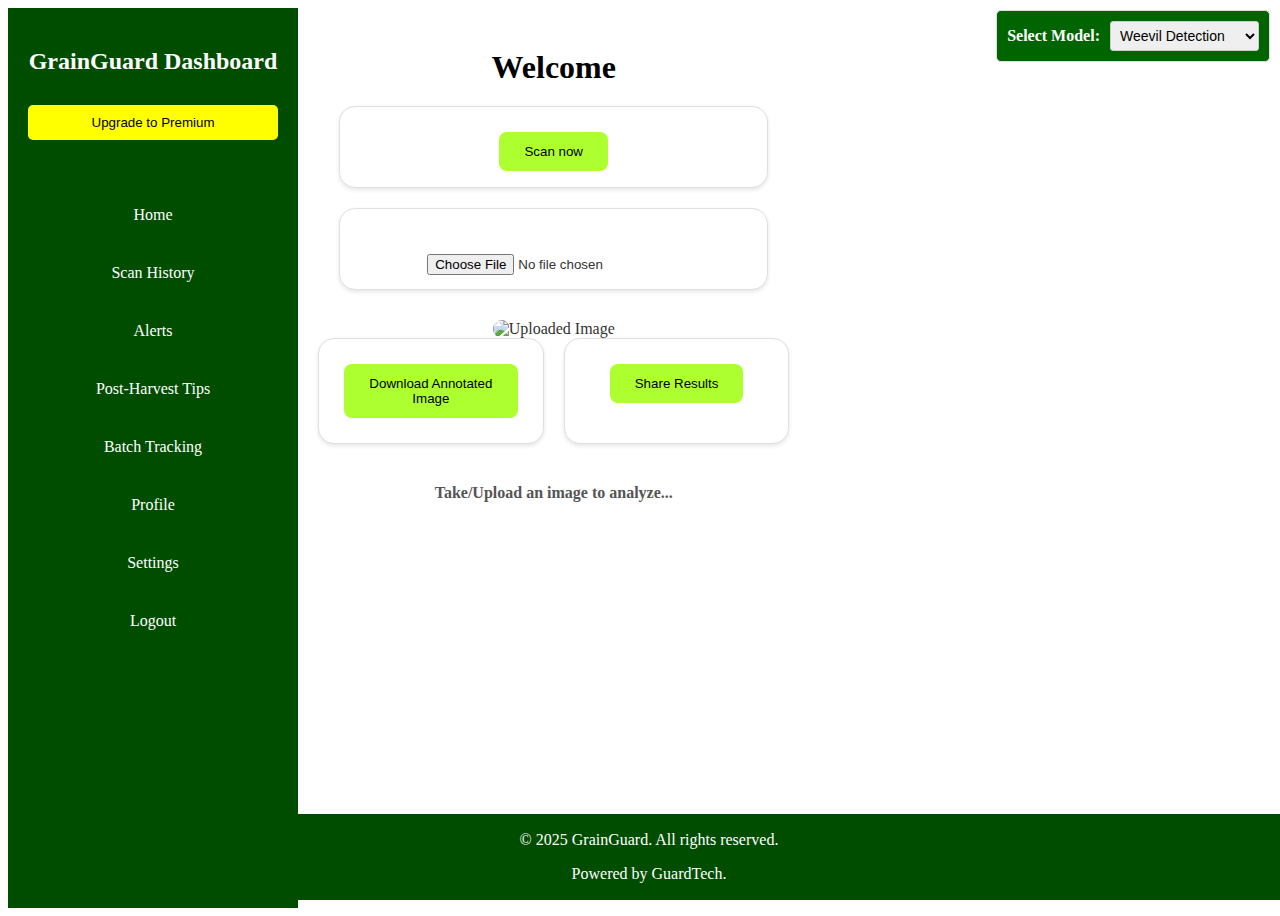
<file: dashboard.html>
<!DOCTYPE html>
<html lang="en">
<head>
    <meta charset="UTF-8">
    <meta name="viewport" content="width=device-width, initial-scale=1.0">
    <script src="https://cdn.i18nexus.com/i18next/20.3.0/i18next.min.js"></script>
    <link rel="stylesheet" href="dashboard.css">
    <title>Dashboard - GrainGuard</title>
    <style>
        /* CSS content remains unchanged */
        #canvas-overlay {
            position: absolute;
            top: 0;
            left: 0;
            pointer-events: none;
        }
        .uploaded-image-container {
            position: relative;
            display: inline-block;
        }
        .scan-history-container {
            margin-top: 20px;
            display: none;
        }
        table {
            width: 100%;
            border-collapse: collapse;
        }
        th, td {
            border: 1px solid #ddd;
            padding: 8px;
            text-align: left;
        }
        th {
            background-color: #f4f4f4;
        }

.modal {
    display: none;
    position: fixed;
    z-index: 1;
    left: 0;
    top: 0;
    width: 100%;
    height: 100%;
    overflow: auto;
    background-color: rgba(0, 0, 0, 0.4);
    animation: fadeIn 0.3s ease-in-out;
}

@keyframes fadeIn {
    from { opacity: 0; }
    to { opacity: 1; }
}

.modal.fade-out {
    animation: fadeOut 0.3s ease-in-out forwards; /* Fade-out animation */
}

@keyframes fadeOut {
    from { opacity: 1; }
    to { opacity: 0; }
}

.modal-content {
    background-color: #fefefe;
    border-radius: 20px;
    margin: 15% auto;
    padding: 20px;
    border: 1px solid limegreen;
    width: 80%;
    position: relative;
}


.close {
    position: absolute;
    top: 10px;
    right: 15px;
    font-size: 28px;
    font-weight: bold;
    cursor: pointer;
    background: none;
    border: none;
    padding: 0;
    color: #aaa;
    transition: color 0.2s ease;
}

.close:hover,
.close:focus {
    color: black;
    text-decoration: none;
    cursor: pointer;
}

#modal-content-area {
    line-height: 1.6;
}

/* Example of how the alert list could be styled */
.alert-list {
  list-style: none;
  padding: 0;
}

.alert-list li {
  padding: 15px;
  border-bottom: 1px solid #eee;
  display: flex;
  justify-content: space-between;
  align-items: center;
}

.alert-message {
  font-weight: 500;
}

.alert-date {
  color: #888;
  font-size: 0.9em;
}

.high-alert {
  background-color: #ffe0e0; /* Light red for high alerts */
}

.normal-alert {
  background-color: #f9f9f9;
}

.profile-details {
  padding: 15px;
}

.profile-details p {
  margin-bottom: 10px;
}

.profile-details strong {
  font-weight: 600;
  margin-right: 5px;
}

#weevil-result, #moisture-result {
    margin-top: 20px;
    padding: 10px;
    border: 1px solid #ddd;
}

.model-selection {
    position: absolute; /* Allows for precise positioning */
    top: 10px; /* Adjust as needed */
    right: 10px; /* Adjust as needed */
    display: flex; /* Aligns label and select horizontally */
    align-items: center; /* Vertically aligns label and select */
    background-color: darkgreen; /* Optional: Add background color */
    padding: 10px; /* Optional: Add padding */
    border-radius: 5px; /* Optional: Add rounded corners */
    border: 1px solid #ddd; /* Optional: Add a border */
}

.model-selection label {
    margin-right: 10px; /* Spacing between label and select */
    font-weight: bold; /* Make the label bold */
}

.model-selection select {
    padding: 5px; /* Padding inside the select box */
    border: 1px solid #ccc; /* Border for the select box */
    border-radius: 3px; /* Rounded corners for the select box */
    font-size: 14px; /* Adjust font size */
}

.modal-content {
    background-color: #fefefe;
    border-radius: 10px;
    margin: 10% auto;
    padding: 20px;
    border: 1px solid #888;
    width: 80%;
    max-width: 800px;
    box-shadow: 0 4px 8px rgba(0, 0, 0, 0.2);
}

.modal-content h2 {
    margin-bottom: 20px;
    color: darkgreen;
    text-align: center;
}

.modal-content ul {
    list-style-type: disc;
    margin-left: 20px;
    margin-bottom: 20px;
    max-width: 600px; /* Limit width of list */
    margin: 20px auto; /* Center the list */
    text-align: left; /* Ensure list items align left */
}

.modal-content li {
    margin-bottom: 10px;
    color: black;
    line-height: 1.6; /* Improve line spacing for readability */
}

#tips-model-select {
    display: block;
    margin: 20px auto;
    padding: 10px;
    border: 1px solid #ccc;
    border-radius: 5px;
    width: 250px;
    font-size: 16px;
    background-color: white;
}

#tips-list {
  padding: 20px;
  border: 1px solid #ddd;
  border-radius: 8px;
  background-color: #f5f5f5
  margin: 20px auto;
  max-width: 700px;
}

#tips-list li {
  padding: 10px;
  border-bottom: 1px solid #eee;
}

#tips-list li:last-child {
  border-bottom: none;
}

.modal-content h2 {
    font-weight: bold; /* Make heading bold */
    margin-bottom: 20px;
    color: darkgreen;
    text-align: center;
}

@keyframes spin {
            0% { transform: rotate(0deg); }
            100% { transform: rotate(360deg); }
        }

        #moisture-result {
    margin-top: 20px;
    padding: 15px; /* Increase padding for better spacing */
    border: 1px solid #ddd;
    font-size: 20px; /* Increase font size */
    font-weight: bold; /* Make the text bold */
    /* Optional: Add more styles for readability */
    line-height: 1.5; /* Adjust line spacing */
    text-align: center; /* Center the text */
    background-color: #f9f9f9; /* Add a subtle background color */
    border-radius: 5px; /* Add rounded corners */
}
    </style>
</head>
<body>
    <div class="dashboard-container">
        <aside class="sidebar">
            <h2>GrainGuard Dashboard</h2>
        <div class="model-selection">
        <label for="model-select">Select Model:</label>
        <select id="model-select">
            <option value="weevil">Weevil Detection</option>
            <option value="moisture">Moisture Detection</option>
        </select>
    </div>

            <button class="premium-btn" onclick="window.location.href='payment.html'">Upgrade to Premium</button>
            <ul>
                <li id="homeBtn"><a href="#">Home</a></li>
                <li id="scanHistoryBtn"><a href="#">Scan History</a></li>
                   <li class="modal-trigger" data-modal="alerts"><a href="#">Alerts</a></li>
            <li class="modal-trigger" data-modal="tips"><a href="#">Post-Harvest Tips</a></li>
            <li class="modal-trigger" data-modal="batch"><a href="#">Batch Tracking</a></li>
            <li class="modal-trigger" data-modal="profile"><a href="#">Profile</a></li>
            <li class="modal-trigger" data-modal="settings"><a href="#">Settings</a></li>
            <li class="modal-trigger" data-modal="logout"><a href="#">Logout</a></li>
            </ul>
        </aside>

        <div class="main-content">
            <h1 id="welcome-message">Welcome</h1>
 <!-- Scan History Table -->
            <div class="scan-history-container" id="scanHistoryContainer" style="display: none;">
                <h2>Scan History</h2>
                <table>
                    <thead>
                        <tr>
                            <th>Date</th>
                            <th>Result</th>
                            <th>Moisture Level</th>
                            <th>Weevil Infestation</th>
                        </tr>
                    </thead>
                    <tbody id="scan-history">
                        <tr><td colspan="4">Loading scan history...</td></tr>
                    </tbody>
                </table>
            </div>

         <div id="myModal" class="modal">
        <div class="modal-content">
            <span class="close">&times;</span>
            <div id="modal-content-area">
                </div>
        </div>
    </div>
        
           <!-- Camera functionality card -->
    <div class="card" id="camera-card">
                <button id="enable-camera">Scan now</button>
                <video id="camera-stream" width="100%" height="auto" style="display: none;" autoplay></video>
                <button id="capture-image" style="display: none;">Capture Image</button>
            </div>

            <!-- Upload image card -->
            <div class="card" id="upload-card">
                <input type="file" id="upload-image" accept="image/*" style="margin-top: 20px;">
            </div>

            <div id="loading-overlay" style="display: none; position: fixed; top: 0; left: 0; width: 100%; height: 100%; background: rgba(255, 255, 255, 0.8); z-index: 1000; text-align: center; padding-top: 20%;">
        <img src="/logo.jpg" alt="Loading..." style="width: 100px; animation: spin 2s linear infinite;">
        <p>Loading...</p>
    </div>
            
            <div class="uploaded-image-container" id="uploaded-image-container">
                <img id="uploaded-image" alt="Uploaded Image">
                <canvas id="canvas-overlay"></canvas>
            </div>

            <div id="weevil-result" style="display: none;"></div>
    <div id="moisture-result" style="display: none;"></div>


            <div class="action-buttons">
                <div class="card">
                    <button id="download-btn">Download Annotated Image</button>
                </div>
                <div class="card">
                    <button id="share-btn">Share Results</button>
                </div>
            </div>

            <div id="result" class="result">Take/Upload an image to analyze...</div>
        </div>
    </div>
    <footer>
        <p>&copy; 2025 GrainGuard. All rights reserved.</p>
         <p> Powered by GuardTech.</p>
    </footer>
    <script>

        document.getElementById('homeBtn').addEventListener('click', function (event) {
    event.preventDefault(); // Prevent default link behavior
    location.reload(); // Reload the page
});

const modal = document.getElementById("myModal");
const modalContentArea = document.getElementById("modal-content-area");
const triggers = document.querySelectorAll(".modal-trigger");
const closeBtn = document.querySelector(".close");

triggers.forEach(trigger => {
    trigger.addEventListener("click", () => {
        const modalType = trigger.getAttribute("data-modal");
        loadModalContent(modalType);
        modal.style.display = "block";
    });
});

closeBtn.addEventListener("click", () => {
    modal.style.display = "none";
});

window.addEventListener("click", (event) => {
    if (event.target === modal) {
        modal.style.display = "none";
    }
});

async function loadModalContent(modalType) {
    let content = "";
    const postHarvestTips = {
        "Weevil Detection": [
            "Store grains in airtight containers.",
            "Maintain a cool and dry environment.",
            "Regularly inspect stored grains for signs of infestation.",
            "Consider using insect traps or repellents."
        ],
        "Moisture Detection": [
            "Properly dry grains after harvest to reduce moisture content.",
            "Store grains in well-ventilated areas.",
            "Monitor moisture levels regularly.",
            "Consider using moisture absorbers."
        ],
        "General": [
            "Clean storage areas thoroughly before storing new grains.",
            "Keep records of storage conditions and inspections.",
            "Rotate grain stocks to prevent prolonged storage."
        ]
    };

    try {
        switch (modalType) {
            case "alerts":
                content = await loadAlertsContent();
                break;
            case "profile":
                content = await loadProfileContent();
                break;
            case "tips":
                content = await loadTipsContent(postHarvestTips);
                break;
            case "batch":
                content = "<h2>Batch Tracking</h2><p>Track your batch history...</p>";
                break;
            case "settings":
                content = "<h2>Settings</h2><p>Configure your account settings...</p>";
                break;
            case "logout":
                content = `<h2>Logout</h2>
                           <p>Are you sure you want to logout?</p>
                               <button id="logoutButton" type="button">Logout</button>
                           </form>`;
                break;
                default:
                content = "<p>Content not found.</p>";
        }
    } catch (error) {
        console.error("Error loading modal content:", error);
        content = `<p>Error: ${error.message}</p>`;
    }
   
    modalContentArea.innerHTML = content;
     if (modalType === "logout") {
    requestAnimationFrame(() => {
        const logoutButton = document.getElementById('logoutButton');
        if (logoutButton) {
            console.log("Logout button found, adding event listener"); // Debugging
            logoutButton.addEventListener('click', performLogout);
        } else {
            console.error('Logout button not found in modal content.');
        }
    });
}

    async function performLogout() {
    try {
        const response = await fetch('https://localhost:5000/api/logout', {
            method: 'POST',
            credentials: 'include' // Ensures cookies are sent
        });

        if (response.ok) { // Checks if status is 200 or 204
            console.log('Logged out successfully');
            localStorage.removeItem('userName'); // Clear user session data
            window.location.href = 'login.html'; // Redirect to login
        } else {
            console.error('Logout failed:', response.status);
            alert('Logout failed. Please try again.');
        }
    } catch (error) {
        console.error('Logout error:', error);
        alert('An error occurred during logout. Please try again later.');
    }
}


    if (modalType === "tips") {
        setupTipsEventListeners(postHarvestTips);
    }
}

async function loadAlertsContent() {
    try {
        const alertsResponse = await fetch('/api/user/alerts');
        if (!alertsResponse.ok) throw new Error('Failed to fetch alerts.');
        const alertsData = await alertsResponse.json();
        let content = "<h2>Alerts</h2><ul class='alert-list'>";
        alertsData.forEach(alert => {
            const alertType = alert.severity === 'high' ? 'high-alert' : 'normal-alert';
            content += `<li class="${alertType}">
                            <span class="alert-message">${alert.message}</span>
                            <span class="alert-date">${new Date(alert.timestamp).toLocaleString()}</span>
                        </li>`;
        });
        return content + "</ul>";
    } catch (error) {
        console.error("Error loading alerts:", error);
        return `<p>Error: ${error.message}</p>`;
    }
}

async function loadProfileContent() {
    try {
        const profileResponse = await fetch('/api/user/profile');
        if (!profileResponse.ok) throw new Error('Failed to fetch profile.');
        const profileData = await profileResponse.json();
        return `<h2>Profile</h2>
                <div class="profile-details">
                    <p><strong>Username:</strong> ${profileData.username}</p>
                    <p><strong>Email:</strong> ${profileData.email}</p>
                    <p><strong>Joined:</strong> ${new Date(profileData.joined_date).toLocaleDateString()}</p>
                </div>`;
    } catch (error) {
        console.error("Error loading profile:", error);
        return `<p>Error: ${error.message}</p>`;
    }
}

async function loadTipsContent(postHarvestTips) {
    let content = "<h2>Post-Harvest Handling Tips</h2>";
    content += `<select id="tips-model-select">
                    <option value="Weevil Detection">Weevil Detection</option>
                    <option value="Moisture Detection">Moisture Detection</option>
                    <option value="General">General</option>
                </select>`;
    content += "<ul id='tips-list'></ul>";
    return content;
}

function setupTipsEventListeners(postHarvestTips) {
    const select = document.getElementById("tips-model-select");
    const tipsList = document.getElementById('tips-list');

    function populateTipsList(selectedTips) {
        tipsList.innerHTML = "";
        selectedTips.forEach(tip => {
            tipsList.innerHTML += `<li>${tip}</li>`;
        });
    }

    select.addEventListener('change', function () {
        const selectedTips = postHarvestTips[this.value];
        populateTipsList(selectedTips);
    });

    populateTipsList(postHarvestTips[select.value]);

    async function performLogout() {
    try {
        const response = await fetch('/api/logout', {
            method: 'POST',
            headers: {
                'Content-Type': 'application/json',
                'X-CSRF-Token': csrfToken // Ensure csrfToken is correctly populated
            }
        });

        if (response.status === 204) {
            console.log('Logged out successfully');
            localStorage.removeItem('username'); // Clear local storage
            localStorage.removeItem('userId');
            modal.style.display = 'none'; // Close the modal
            window.location.href = 'login.html'; // Redirect to login
        } else {
            console.error('Logout failed');
            alert('Logout failed. Please try again.'); // Display error message
        }
    } catch (error) {
        console.error('Logout error:', error);
        alert('An error occurred during logout. Please try again later.'); // Display error message
    }
}
}
document.getElementById('scanHistoryBtn').addEventListener('click', function (event) {
    event.preventDefault();


    // Hide all cards
    document.querySelectorAll('.card').forEach(card => {
        card.style.display = 'none';
    });

fetch('https://localhost:5000/check-session', {
    method: 'GET',
    credentials: 'include' // Ensures cookies are sent
})
.then(response => response.json())
.then(data => {
    console.log("Session Data:", data);
    if (!data.user) {
        window.location.href = "login.html"; // Redirect to login if session is missing
    }
})
.catch(error => console.error('Session error:', error));



    // Show scan history container
    const scanHistoryContainer = document.getElementById('scanHistoryContainer');
    scanHistoryContainer.style.display = 'block';
});


document.addEventListener('DOMContentLoaded', async () => {
    try {
        const response = await fetch('https://localhost:5000/check-session', {
            method: 'GET',
            credentials: 'include' // Ensures cookies are sent
        });

        const data = await response.json();
        const welcomeMessage = document.getElementById('welcomeMessage');

        if (data.user) {
            welcomeMessage.textContent = `Welcome, ${data.user.username}!`;
        } else {
            welcomeMessage.textContent = "Welcome!";
            console.warn("No user found in session.");
        }
    } catch (error) {
        console.error("Error fetching session:", error);
    }
});


async function fetchScanHistory() {
    const userId = localStorage.getItem('userId');
    if (!userId) return;

    try {
        const response = await fetch(`/api/scan-history`, {
            method: 'GET',
            credentials: 'include', // Ensures cookies/session are sent
            headers: { 'Content-Type': 'application/json' }
        });

        const data = await response.json();
        const tableBody = document.getElementById('scan-history');
        tableBody.innerHTML = '';

        if (data.length === 0) {
            tableBody.innerHTML = '<tr><td colspan="4">No scan history available.</td></tr>';
            return;
        }

        data.forEach(scan => {
            const row = document.createElement('tr');
            row.innerHTML = `
                <td>${scan.scan_date}</td>
                <td>${scan.scan_result}</td>
                <td>${scan.moisture_level}</td>
                <td>${scan.detected_issues}</td>
            `;
            tableBody.appendChild(row);
        });

    } catch (error) {
        console.error("Error fetching scan history:", error);
        document.getElementById('scan-history').innerHTML = '<tr><td colspan="4">Error loading scan history.</td></tr>';
    }
}

const uploadImageInput = document.getElementById("upload-image");
const uploadedImage = document.getElementById("uploaded-image");
const canvasOverlay = document.getElementById("canvas-overlay");
const resultDiv = document.getElementById("result");
const spinner = document.getElementById("loading-spinner");
const cameraStream = document.getElementById("camera-stream");
const enableCameraButton = document.getElementById("enable-camera");
const captureImageButton = document.getElementById("capture-image");
const modelSelect = document.getElementById('model-select');
const weevilResultDiv = document.getElementById('weevil-result');
const moistureResultDiv = document.getElementById('moisture-result');

const ROBOFLOW_API_URL = "https://detect.roboflow.com/grainguard/2";
const API_KEY = "GFC3cHrlownthYDBynj6";

let storedImageData; // Global variable to store image data

async function classifyImage() {
    if (!storedImageData) {
        console.error("No image data stored.");
        return;
    }

    document.getElementById("loading-overlay").style.display = "block";

    const selectedModel = modelSelect.value;
    const ctx = canvasOverlay.getContext("2d");
    ctx.clearRect(0, 0, canvasOverlay.width, canvasOverlay.height);
    uploadedImage.src = storedImageData; // Set uploadedImage.src here

try {
    if (selectedModel === 'weevil') {
        weevilResultDiv.style.display = 'block';
        moistureResultDiv.style.display = 'none';
        const imageFile = dataURLtoFile(storedImageData, "image.png");
        await analyzeWeevil(imageFile);
    } else if (selectedModel === 'moisture') {
        weevilResultDiv.style.display = 'none';
        moistureResultDiv.style.display = 'block';
        await analyzeMoisture(storedImageData);
       }
    }catch(error){
        console.error("Error during image analysis:", error);
        resultDiv.innerText = "An error occurred during analysis."; // Display error message
    } finally {
        document.getElementById("loading-overlay").style.display = "none";
    }

    resultDiv.innerText = ""; 
}

async function analyzeWeevil(image) {
    let weevilResult = "";
    try {
        const formData = new FormData();
        formData.append("file", image);

        const response = await fetch(`${ROBOFLOW_API_URL}?api_key=${API_KEY}`, {
            method: "POST",
            body: formData,
        });

        if (!response.ok) throw new Error("Failed to connect to the API");

        const data = await response.json();

        if (data.predictions.length > 0) {
            drawAnnotations(data.predictions);
            weevilResult = `Detected ${data.predictions.length} objects. Check the image for details.`;
        } else {
            weevilResult = "No detections were made.";
        }
    } catch (error) {
        console.error("Error with Roboflow API:", error);
        weevilResult = "Error processing the image.";
    }
    weevilResultDiv.innerHTML = weevilResult;
document.getElementById("loading-overlay").style.display = "none";
}

async function analyzeMoisture(image) {
    let moistureResultDiv = document.getElementById("moisture-result");
      document.getElementById("loading-overlay").style.display = "block";
      moistureResultDiv.style.display = "none";
      
    try {
        // Get a predefined scenario instead of random values
          const simulatedData = getPredefinedScenario();
          const moistureLevel = simulatedData.moistureLevel;
          const moistureArea = { x: image.width / 4, y: image.height / 4, w: image.width / 2, h: image.height / 2 };
          

        drawMoistureArea(moistureArea, moistureLevel);

        // Animate moisture level display
          animateMoistureDisplay(moistureLevel);
      } catch (error) {
          console.error("Error with Moisture API:", error);
          moistureResultDiv.innerHTML = "Error processing the image.";
      }
      
      document.getElementById("loading-overlay").style.display = "none";
      moistureResultDiv.style.display = "block";
  }
  
  function getPredefinedScenario() {
      const scenarios = [
          { moistureLevel: 15, description: "Safe Condition" },
          { moistureLevel: 30, description: "Warning: Moderate Moisture" },
          { moistureLevel: 45, description: "Danger: High Moisture" }
      ];
      return scenarios[Math.floor(Math.random() * scenarios.length)];
  }
  
  function animateMoistureDisplay(finalMoisture) {
      let moistureResultDiv = document.getElementById("moisture-result");
      let currentMoisture = 0;
      let interval = setInterval(() => {
          if (currentMoisture >= finalMoisture) {
              clearInterval(interval);
          } else {
              currentMoisture += 1;
              moistureResultDiv.innerHTML = `Moisture Level: ${currentMoisture}%.`;
          }
      }, 50); // Smooth transition over ~2 seconds
  }
  
  function drawMoistureArea(area, level) {
      console.log(`Drawing moisture area at (${area.x}, ${area.y}) with level ${level}%`);
      // Implement visualization if needed
  }
function drawAnnotations(predictions) {
    const ctx = canvasOverlay.getContext("2d");
    ctx.clearRect(0, 0, canvasOverlay.width, canvasOverlay.height);

    predictions.forEach(prediction => {
        const { x, y, width, height, class: label, confidence } = prediction;

        const scaleX = uploadedImage.width / uploadedImage.naturalWidth;
        const scaleY = uploadedImage.height / uploadedImage.naturalHeight;

        const rectX = (x - width / 2) * scaleX;
        const rectY = (y - height / 2) * scaleY;
        const rectWidth = width * scaleX;
        const rectHeight = height * scaleY;

        ctx.strokeStyle = "red";
        ctx.lineWidth = 2;
        ctx.strokeRect(rectX, rectY, rectWidth, rectHeight);

        ctx.font = "14px Arial";
        ctx.fillStyle = "red";
        ctx.fillText(`${label} (${(confidence * 100).toFixed(1)}%)`, rectX, rectY - 5);
    });
}

        uploadImageInput.addEventListener("change", async (event) => {
            const file = event.target.files[0];
            if (file) {
                const reader = new FileReader();
                reader.onload = (e) => {
                    storedImageData = e.target.result; // Store data URL
                    uploadedImage.src = storedImageData; //Set image source.
            uploadedImage.onload = () => {
                canvasOverlay.width = uploadedImage.width;
                canvasOverlay.height = uploadedImage.height;
            };
            classifyImage(); // Call classifyImage without parameter
             };

                reader.readAsDataURL(file);
                document.getElementById('camera-card').style.display = 'none';
                document.getElementById('upload-card').style.display = 'none';
            }
        });

        enableCameraButton.addEventListener("click", async () => {
    if (navigator.mediaDevices && navigator.mediaDevices.getUserMedia) {
        try {
            const stream = await navigator.mediaDevices.getUserMedia({
                video: { facingMode: "environment" } // Use "environment" for back camera
            });
            cameraStream.srcObject = stream;
            cameraStream.style.display = "block";
            enableCameraButton.style.display = "none";
            captureImageButton.style.display = "block";
        } catch (error) {
            alert("Failed to access camera. Please check permissions.");
            console.error("Error accessing camera:", error);
        }
    } else {
        alert("Camera access is not supported on this device.");
    }
});

        captureImageButton.addEventListener("click", async () => {
            const canvas = document.createElement("canvas");
            const ctx = canvas.getContext("2d");

            canvas.width = cameraStream.videoWidth;
            canvas.height = cameraStream.videoHeight;
            ctx.drawImage(cameraStream, 0, 0, canvas.width, canvas.height);
            storedImageData = canvas.toDataURL("image/png"); // Store data URL
    
// Stop the camera stream and hide the video element
    const stream = cameraStream.srcObject;
    const tracks = stream.getTracks();
    tracks.forEach(track => track.stop());
    cameraStream.style.display = "none";


            uploadedImage.src = storedImageData; //Set image source.
            uploadedImage.style.display = "block";

            captureImageButton.style.display = "none";
    enableCameraButton.style.display = "block";


            document.getElementById('camera-card').style.display = 'none';
            document.getElementById('upload-card').style.display = 'none';

    classifyImage(); // Call classifyImage without parameter
});

        modelSelect.addEventListener("change", classifyImage);

        function dataURLtoFile(dataURL, filename) {
            const arr = dataURL.split(',');
            const mime = arr[0].match(/:(.*?);/)[1];
            const bstr = atob(arr[1]);
            let n = bstr.length;
            const u8arr = new Uint8Array(n);
            while (n--) {
                u8arr[n] = bstr.charCodeAt(n);
            }
            return new File([u8arr], filename, { type: mime });
        }

        // Download button functionality
        document.getElementById("download-btn").addEventListener("click", async () => {
            if (!uploadedImage) {
                alert("No image uploaded.");
                return;
            }

            const canvas = document.createElement("canvas");
            const ctx = canvas.getContext("2d");

            const img = new Image();
            img.src = uploadedImage.src;
            await img.decode(); // Ensure the image is fully loaded before drawing

            canvas.width = img.naturalWidth;
            canvas.height = img.naturalHeight;
            ctx.drawImage(img, 0, 0, canvas.width, canvas.height);

            // Draw bounding boxes on the canvas
            const predictions = getPredictionsForDownload();
            predictions.forEach(prediction => {
                const { x, y, width, height, class: label, confidence } = prediction;

                const rectX = x - width / 2;
                const rectY = y - height / 2;

                ctx.strokeStyle = "red";
                ctx.lineWidth = 2;
                ctx.strokeRect(rectX, rectY, width, height);

                ctx.font = "20px Arial";
                ctx.fillStyle = "red";
                ctx.fillText(`${label} (${(confidence * 100).toFixed(1)}%)`, rectX, rectY - 5);
            });

            // Download the annotated image
            const link = document.createElement("a");
            link.href = canvas.toDataURL("image/png");
            link.download = "annotated-image.png";
            document.body.appendChild(link);
            link.click();
            document.body.removeChild(link);
        });

        function getPredictionsForDownload() {
            // Replace with actual logic for fetching predictions
            return [
                { x: 100, y: 100, width: 50, height: 50, class: "Weevil", confidence: 0.9 },
                { x: 200, y: 150, width: 40, height: 40, class: "Mold", confidence: 0.8 },
            ];
        }


            // Use the Web Share API to share the image if available
            if (navigator.canShare && navigator.canShare({ files: [new File([canvas.toDataURL("image/png")], "annotated-image.png")] })) {
                await navigator.share({
                    files: [new File([canvas.toDataURL("image/png")], "annotated-image.png")],
                    title: "GrainGuard - Annotated Image",
                    text: "Check out this annotated image of grain with detected issues.",
                });
            } else {
                alert("Sharing is not supported on your device.");
            }
        });

        function getPredictionsForDownload() {
            // Return mock predictions for download. Replace with actual logic for fetching predictions.
            return [
                { x: 100, y: 100, width: 50, height: 50, class: "Weevil", confidence: 0.9 },
                { x: 200, y: 150, width: 40, height: 40, class: "Mold", confidence: 0.8 },
            ];
        }
    </script>
</body>
</html>
</file>
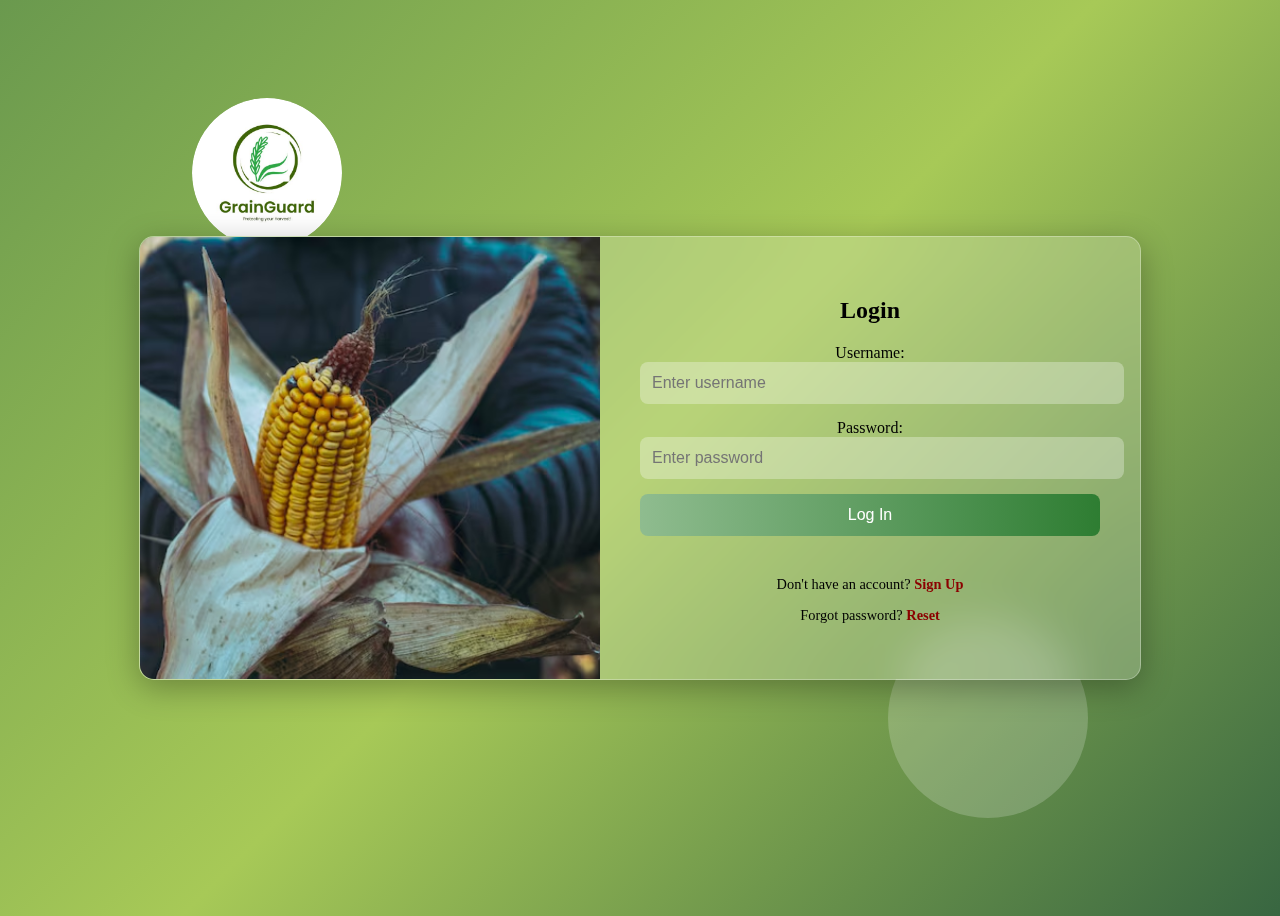
<file: login.html>
<!DOCTYPE html>
<html lang="en">
<head>
    <meta charset="UTF-8">
    <meta name="viewport" content="width=device-width, initial-scale=1.0">
    <link rel="stylesheet" href="login.css">
    <title>Login</title>
</head>
<body>
    <div id="loading-overlay" style="display: none; position: fixed; top: 0; left: 0; width: 100%; height: 100%; background: rgba(255, 255, 255, 0.8); z-index: 1000; text-align: center; padding-top: 20%;">
        <img src="/logo.jpg" alt="Loading..." style="width: 100px; animation: spin 2s linear infinite;">
        <p>Loading...</p>
    </div>

    <div class="background-elements">
        <div class="circle one"><img src="logo.jpg" alt="Logo"></div>
        <div class="circle two"></div>
    </div>
    <div class="login-container">
        <div class="image-section"></div>
        <div class="form-section">
            <h2>Login</h2>
            <form id="loginForm">
                <label for="loginUsername">Username:</label>
                <input type="text" id="loginUsername" name="loginUsername" required placeholder="Enter username">
                <label for="loginPassword">Password:</label>
                <input type="password" id="loginPassword" name="loginPassword" required placeholder="Enter password">
                <button type="submit">Log In</button>
                <div id="errorMessage" class="error-message"></div>
            </form>
            <div class="links">
                <p>Don't have an account? <a href="sign-up.html">Sign Up</a></p>
                <p>Forgot password? <a href="fp.html">Reset</a></p>
            </div>
        </div>
    </div>

    <style>
        @keyframes spin {
            0% { transform: rotate(0deg); }
            100% { transform: rotate(360deg); }
        }
    </style>

    <script>
        function showLoading() {
            document.getElementById('loading-overlay').style.display = 'block';
        }

        function hideLoading() {
            document.getElementById('loading-overlay').style.display = 'none';
        }

        document.getElementById('loginForm').addEventListener('submit', async (event) => {
            event.preventDefault();

            const username = document.getElementById('loginUsername').value;
            const password = document.getElementById('loginPassword').value;
            const errorMessageDiv = document.getElementById('errorMessage');

            showLoading(); // Show loading spinner immediately
            try {
                const response = await fetch('https://localhost:5000/api/login', {
                    method: 'POST',
                    credentials: 'include',
                    headers: { 'Content-Type': 'application/json' },
                    body: JSON.stringify({ username, password })
                });

                const result = await response.json();
                console.log("Login Response:", result);

                if (!response.ok) {
                    errorMessageDiv.textContent = result.error || "Login failed.";
                    hideLoading(); // Hide loading spinner on error
                    return;
                }

                const sessionResponse = await fetch('https://localhost:5000/check-session', {
                    method: 'GET',
                    credentials: 'include'
                });

                if (!sessionResponse.ok) {
                    throw new Error("Session check failed");
                }

                const sessionData = await sessionResponse.json();
                console.log("Session Check:", sessionData);

                if (sessionData.user) {
                    localStorage.setItem('userName', sessionData.user.username);
                } else {
                    console.error("User session data is missing.");
                    throw new Error("User session data is missing");
                }

                window.location.href = "dashboard.html";
            } catch (error) {
                console.error("Login Error:", error);
                errorMessageDiv.textContent = "Login failed. Please try again.";
                hideLoading(); // Hide loading spinner on error
            }
        });
    </script>
</body>
</html>
</file>
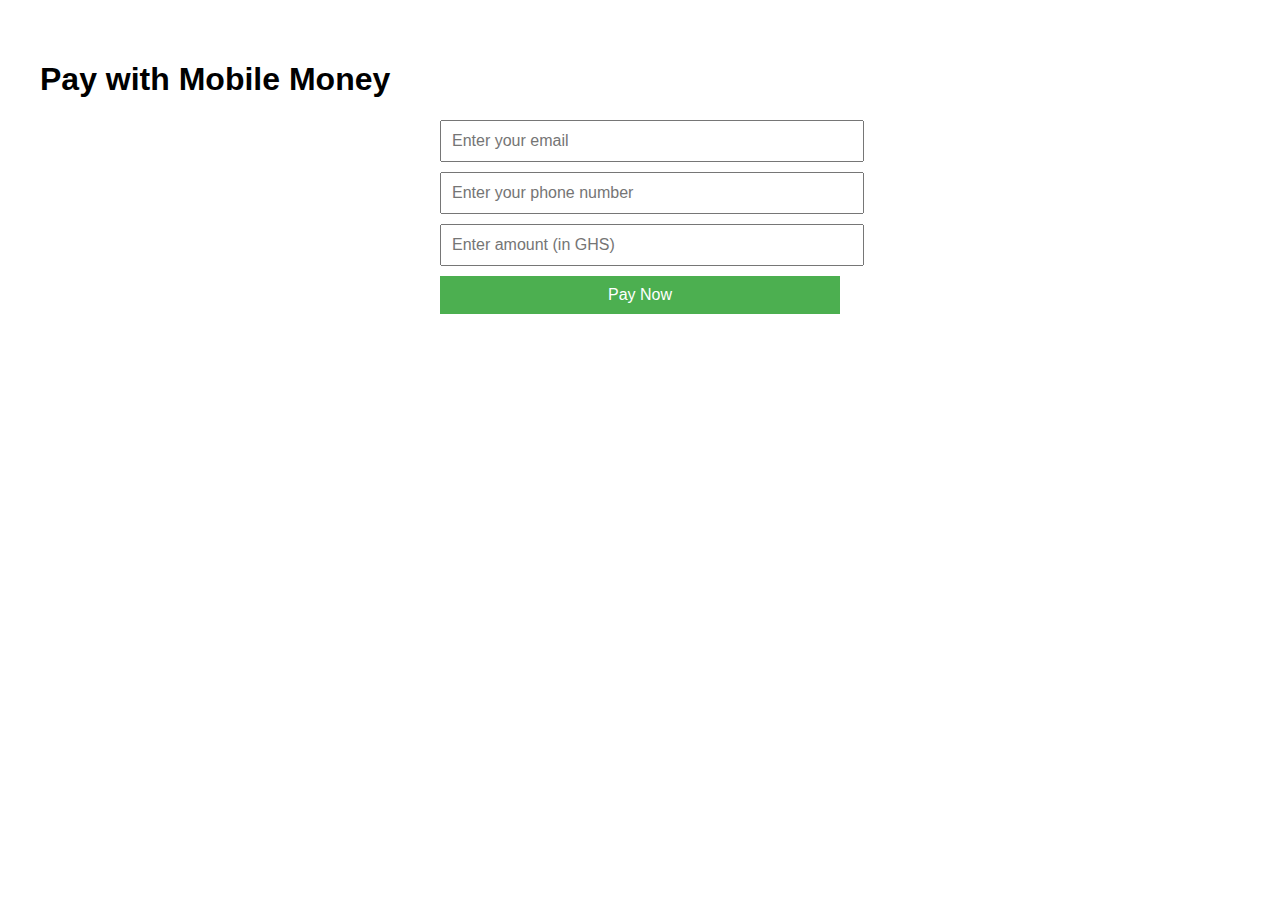
<file: Mobile Money Payment.html>
<!DOCTYPE html>
<html lang="en">
<head>
    <meta charset="UTF-8">
    <meta name="viewport" content="width=device-width, initial-scale=1.0">
    <title>Pay with MTN Mobile Money</title>
    <style>
        body {
            font-family: Arial, sans-serif;
            margin: 20px;
            padding: 20px;
        }
        form {
            max-width: 400px;
            margin: 0 auto;
        }
        input, button {
            display: block;
            width: 100%;
            margin: 10px 0;
            padding: 10px;
            font-size: 16px;
        }
        button {
            background-color: #4CAF50;
            color: white;
            border: none;
            cursor: pointer;
        }
        button:hover {
            background-color: #45a049;
        }
    </style>
</head>
<body>
    <h1>Pay with Mobile Money</h1>
    <form id="paymentForm">
        <input type="email" id="email" placeholder="Enter your email" required>
        <input type="text" id="phone" placeholder="Enter your phone number" required>
        <input type="number" id="amount" placeholder="Enter amount (in GHS)" required>
        <button type="submit">Pay Now</button>
    </form>

    <script src="https://js.paystack.co/v1/inline.js"></script>
    <script>
        document.getElementById('paymentForm').addEventListener('submit', function(event) {
            event.preventDefault();

            const email = document.getElementById('email').value.trim();
            const phone = document.getElementById('phone').value.trim();
            const amount = parseFloat(document.getElementById('amount').value);

            // Validate input
            if (!email || !phone || isNaN(amount) || amount <= 0) {
                alert("Please provide valid input for all fields.");
                return;
            }

            // Convert amount to kobo (Paystack expects amounts in kobo)
            const amountInKobo = amount * 100;

            // Initialize Paystack payment
            const handler = PaystackPop.setup({
                key: 'pk_test_7a1ea58d83ac8d1a6957889a23775ddbb4b0ae71', // Replace with your Paystack public key
                email: email,
                amount: amountInKobo,
                currency: 'GHS',
                channels: ['mobile_money'], // Enable mobile money payments
                metadata: {
                    custom_fields: [
                        {
                            display_name: "Phone Number",
                            variable_name: "phone_number",
                            value: phone
                        }
                    ]
                },
                callback: function(response) {
                    // Handle successful payment
                    alert('Payment successful! Transaction reference: ' + response.reference);

                    // Optionally, send the reference to your server for verification
                    fetch('/verify-payment', {
                        method: 'POST',
                        headers: {
                            'Content-Type': 'application/json'
                        },
                        body: JSON.stringify({ reference: response.reference })
                    })
                    .then(res => res.json())
                    .then(data => {
                        if (data.status === 'success') {
                            alert('Payment verified successfully!');
                        } else {
                            alert('Payment verification failed. Please contact support.');
                        }
                    })
                    .catch(error => {
                        console.error('Verification error:', error);
                        alert('An error occurred while verifying the payment.');
                    });
                },
                onClose: function() {
                    alert('Payment was canceled.');
                }
            });

            handler.openIframe();
        });
    </script>
</body>
</html>
</file>
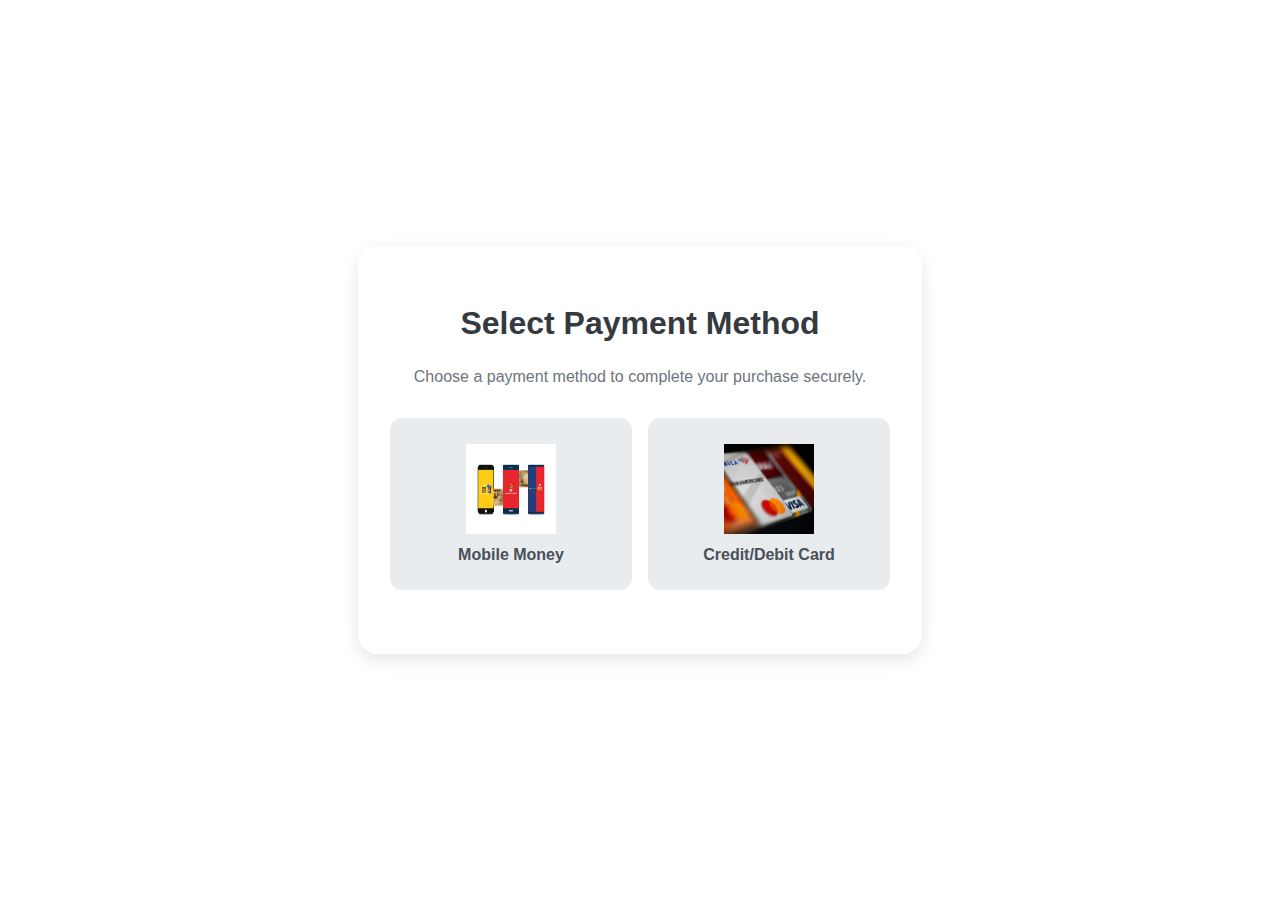
<file: payment.html>
<!DOCTYPE html>
<html lang="en">
<head>
  <meta charset="UTF-8">
  <meta name="viewport" content="width=device-width, initial-scale=1.0">
  <title>Payment Page</title>
  <style>
    body {
      font-family: 'Arial', sans-serif;
      background-color: revert-layer;
      margin: 0;
      padding: 0;
      display: flex;
      justify-content: center;
      align-items: center;
      min-height: 100vh;
    }

    .payment-container {
      background-color: #ffffff;
      padding: 2rem;
      border-radius: 20px;
      box-shadow: 0 6px 18px rgba(0, 0, 0, 0.1);
      width: 90%;
      max-width: 500px;
    }

    .payment-header {
      text-align: center;
      margin-bottom: 2rem;
    }

    .payment-header h2 {
      font-size: 2rem;
      color: #343a40;
    }

    .payment-header p {
      font-size: 1rem;
      color: #6c757d;
    }

    .payment-options {
      display: grid;
      grid-template-columns: 1fr 1fr;
      gap: 1rem;
    }

    .payment-option {
      background-color: #e9ecef;
      padding: 1.5rem;
      border-radius: 12px;
      text-align: center;
      cursor: pointer;
      transition: transform 0.3s ease, background-color 0.3s ease;
      border: 2px solid transparent;
    }

  /* Mobile Money Hover Effect - Yellow */
  .payment-option:nth-child(1):hover {
    transform: scale(1.05);
    background-color: yellow;
    border-color: #17a2b8;
  }

  /* Credit/Debit Card Hover Effect - Light Green */
  .payment-option:nth-child(2):hover {
    transform: scale(1.05);
    background-color: lightgreen;
    border-color: #17a2b8;
  }

    .payment-option:hover {
      transform: scale(1.05);
      background-color: #ffffff;
      border-color: #17a2b8;
    }

    .payment-option img {
      width: 90px;
      height: 90px;
      margin-bottom: 0.5rem;
    }

    .payment-option span {
      font-size: 1rem;
      color: #495057;
      display: block;
      font-weight: 600;
    }

    .cta {
      margin-top: 2rem;
      text-align: center;
    }

    .cta button {
      padding: 0.8rem 2rem;
      background-color: #007bff;
      color: white;
      border: none;
      border-radius: 8px;
      font-size: 1rem;
      cursor: pointer;
      transition: background-color 0.3s ease, transform 0.2s ease;
    }

    .cta button:hover {
      background-color: #0056b3;
      transform: translateY(-2px);
    }
  </style>
</head>
<body>
  <div class="payment-container">
    <div class="payment-header">
      <h2>Select Payment Method</h2>
      <p>Choose a payment method to complete your purchase securely.</p>
    </div>
    <div class="payment-options">
      <div class="payment-option" onclick="payWithMobileMoney()">
        <img src="/momo.jpg" alt="Mobile Money">
        <span>Mobile Money</span>
      </div>
      <div class="payment-option" onclick="payWithCreditCard()">
        <img src="/card.jpg" alt="Credit Card">
        <span>Credit/Debit Card</span>
      </div>
    </div>
    <div class="cta">

  <script>
    function payWithMobileMoney() {
      window.location.href = 'Mobile Money Payment.html';
    }

    function payWithCreditCard() {
      // Replace this alert with actual Credit/Debit Card payment integration
      alert("Redirecting to Credit/Debit Card payment...");
      // Example: window.location.href = 'credit-card-payment-url'; // Simulated redirection
    }

  </script>
</body>
</html>
</file>
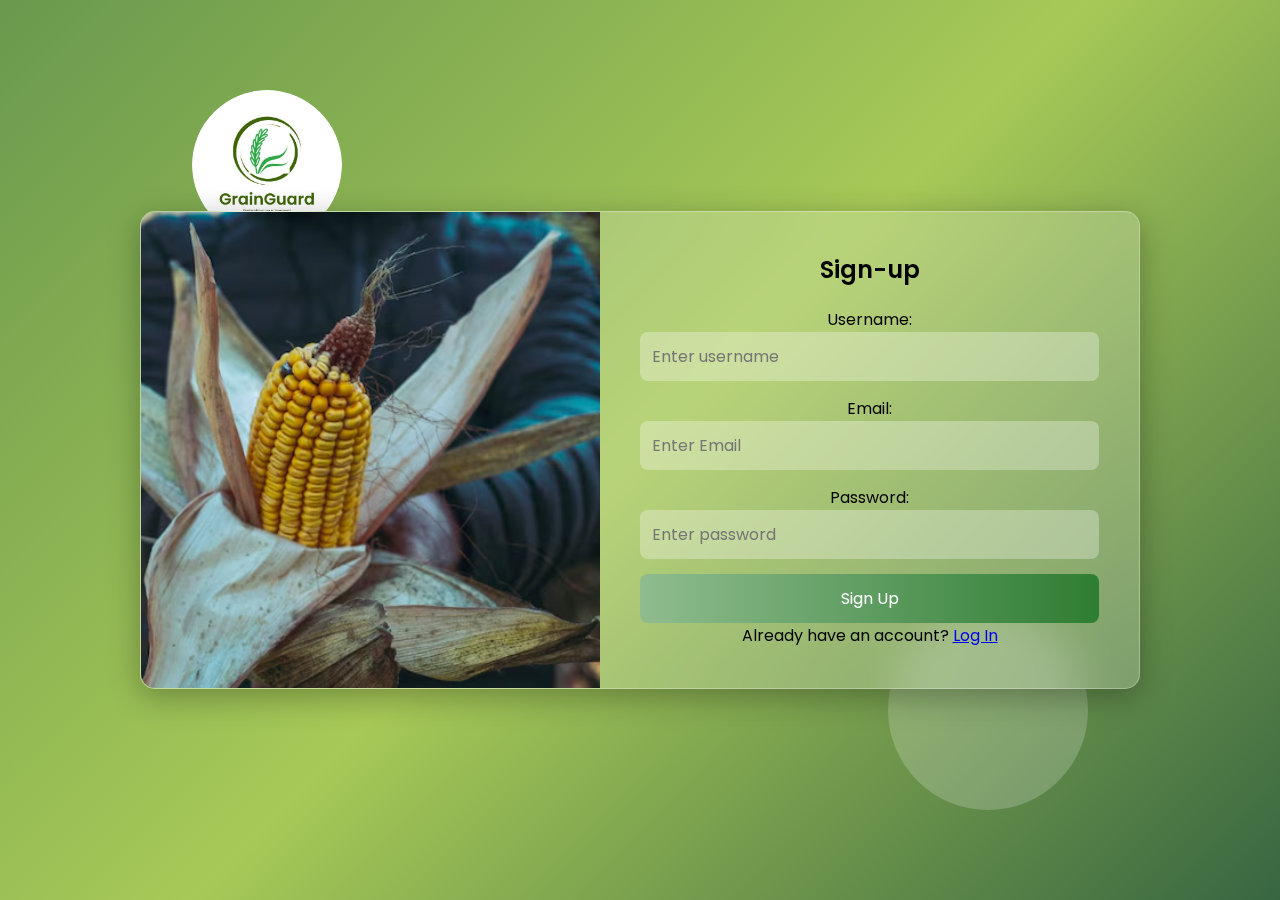
<file: sign-up.html>
<!DOCTYPE html>
<html lang="en">
<head>
    <meta charset="UTF-8">
    <meta name="viewport" content="width=device-width, initial-scale=1.0">
    <title>Login</title>
    <style>
        @import url('https://fonts.googleapis.com/css2?family=Poppins:wght@300;400;600&display=swap');

        * {
            margin: 0;
            padding: 0;
            box-sizing: border-box;
            font-family: 'Poppins', sans-serif;
        }

        body {
            display: flex;
            justify-content: center;
            align-items: center;
            min-height: 100vh;
            background: linear-gradient(135deg, #6A994E, #A7C957, #386641);
            overflow: hidden;
        }

        .background-elements {
            position: absolute;
            width: 100%;
            height: 100%;
            z-index: -1;
        }

        .circle {
            position: absolute;
            border-radius: 50%;
        }

        .circle.one {
            width: 150px;
            height: 150px;
            top: 10%;
            left: 15%;
            background: rgba(255, 255, 255, 0.2);
            display: flex;
            justify-content: center;
            align-items: center;
            overflow: hidden;
        }

        .circle.one img {
            width: 100%;
            height: 100%;
            border-radius: 50%;
            object-fit: cover;
        }

        .circle.two {
            width: 200px;
            height: 200px;
            bottom: 10%;
            right: 15%;
            background: rgba(255, 255, 255, 0.2);
        }

        .login-container {
            display: flex;
            width: 80%;
            max-width: 1000px;
            background: rgba(255, 255, 255, 0.2);
            border-radius: 15px;
            backdrop-filter: blur(20px);
            box-shadow: 0 8px 32px rgba(0, 0, 0, 0.3);
            overflow: hidden;
            border: 1px solid rgba(255, 255, 255, 0.3);
        }

        .image-section {
            flex: 1;
            background: url('/login image.avif') no-repeat center;
            background-size: cover;
            min-height: 400px;
        }

        .form-section {
            flex: 1;
            padding: 40px;
            display: flex;
            flex-direction: column;
            justify-content: center;
            text-align: center;
            color: black;
        }

        .form-section h2 {
            margin-bottom: 20px;
            font-weight: 600;
        }

        .form-section input {
            width: 100%;
            padding: 12px;
            margin-bottom: 15px;
            border: none;
            border-radius: 8px;
            font-size: 1em;
            background: rgba(255, 255, 255, 0.3);
            color: black;
            outline: none;
        }

        .form-section button {
            width: 100%;
            padding: 12px;
            background: linear-gradient(90deg, #8FBC8F, #2E7D32);
            color: white;
            border: none;
            border-radius: 8px;
            font-size: 1em;
            cursor: pointer;
            transition: 0.3s;
        }

        .form-section button:hover {
            transform: scale(1.05);
            background: linear-gradient(90deg, #2E7D32, #8FBC8F);
        }

        .form-section .links {
            margin-top: 15px;
            font-size: 0.9em;
            color: black;
        }

        .form-section .links a {
            color: darkred;
            text-decoration: none;
            font-weight: bold;
        }

        .form-section .links a:hover {
            text-decoration: underline;
        }

        .error-message {
            color: red;
            margin-top: 10px;
            font-size: 0.9em;
        }

        @media (max-width: 768px) {
            .login-container {
                flex-direction: column;
                width: 90%;
            }

            .image-section {
                height: 200px;
            }
        }
    </style>
</head>
<body>
    <div class="background-elements">
        <div class="circle one"><img src="/logo.jpg" alt="Logo"></div>
        <div class="circle two"></div>
    </div>
    <div class="login-container">
        <div class="image-section"></div>
        <div class="form-section">
            <h2>Sign-up</h2>
            <form id="signupForm" onsubmit="handleSignup(event)">
                <label for="signupUsername">Username:</label>
                <input type="text" id="signupUsername" name="signupUsername" required placeholder="Enter username">
                <label for="signupEmail">Email:</label>
                <input type="email" id="signupEmail" name="signupEmail" required placeholder="Enter Email">
                <label for="signupPassword">Password:</label>
                <input type="password" id="signupPassword" name="signupPassword" required placeholder="Enter password">
                <button type="submit">Sign Up</button>
                <div id="signupMessage"></div>
            <div class="form-switch">
                Already have an account? <a href="login.html">Log In</a>
            </div>
        </form>
    </div>

    <script>
        async function handleSignup(event) {
            event.preventDefault();

            const email = document.getElementById('signupEmail').value;
            const username = document.getElementById('signupUsername').value;
            const password = document.getElementById('signupPassword').value;
            const signupMessageDiv = document.getElementById('signupMessage');

            if (!email || !username || !password) {
                signupMessageDiv.textContent = "Please fill in all fields.";
                signupMessageDiv.className = "message error";
                return;
            }

            try {
                const response = await fetch('https://192.168.8.100:5000/api/signup', { 
    method: 'POST',
    headers: { 'Content-Type': 'application/json' },
    body: JSON.stringify({ email, username, password }),
});


                const data = await response.json();

                if (response.ok) {
                    signupMessageDiv.textContent = "Signup successful! Redirecting to login...";
                    signupMessageDiv.className = "message success";
                    document.getElementById('signupForm').reset();
                    setTimeout(() => {
                        window.location.href = "login.html";
                    }, 2000);
                } else {
                    signupMessageDiv.textContent = data.error || "Signup failed.";
                    signupMessageDiv.className = "message error";
                }
            } catch (error) {
                console.error("Fetch error:", error);
                signupMessageDiv.textContent = "A network error occurred.";
                signupMessageDiv.className = "message error";
            }
        }
    </script>
</body>
</html>
</file>
<file: dashboard.css>
<style>
        * {
            margin: 0;
            padding: 0;
            box-sizing: border-box;
            font-family: Arial, sans-serif;
        }
        body {
            display: flex;
            height: 100vh;
            background-color: white;
            color: #333;
        }
        .dashboard-container {
            display: flex;
            width: 100%;
        }
        .sidebar {
            width: 250px;
            background: #004d00;
            color: white;
            padding: 20px;
            display: flex;
            flex-direction: column;
            gap: 10px;
        }
        .sidebar h2 {
            margin-bottom: 20px;
            text-align: center;
        }
        .sidebar ul {
            list-style: none;
            padding: 0;
        }
        .sidebar ul li {
            padding: 10px;
            text-align: center;
        }
        .sidebar ul li a {
            color: white;
            text-decoration: none;
            display: block;
            padding: 10px;
            border-radius: 5px;
        }
        .sidebar ul li a:hover {
            background: #a7c957;
        }
        .premium-btn {
            background: yellow;
            color: black;
            padding: 10px;
            border: none;
            cursor: pointer;
            border-radius: 5px;
            margin-bottom: 20px;
        }
        .premium-btn:hover {
            background: white;
        }
        .main-content {
        display: flex;
    flex-direction: column; /* Stack cards vertically */
    align-items: center; /* Center cards horizontally */
    padding: 20px;
        }

.main-content h1 {
    color: black;
    font-weight: 600;
    margin-bottom: 20px;
    text-align: left;
}

h2 {
    color: white;
    font-weight: 600;
    margin-bottom: 20px;
}

       .card {
    background-color: #ffffff;
    border-radius: 16px;
    border: 1px solid #e0e0e0; /* Subtle border */
    box-shadow: 0 2px 4px rgba(0, 0, 0, 0.1); /* Very subtle shadow */
    padding: 25px;
    margin-bottom: 20px;
    text-align: center;
    transition: transform 0.3s ease, box-shadow 0.3s ease;
     width: 80%; /* Adjust card width as needed */
    max-width: 600px;
}

.card:hover {
    transform: translateY(-5px);
    box-shadow: 0 4px 8px rgba(0, 0, 0, 0.15);
}


/* Adjust sizes for specific cards */
#camera-card {
    height: 30px; /* Adjust as needed */
}

#upload-card {
    height: 30px; /* Adjust as needed */
}

        button {
            padding: 12px 25px;
            border: none;
            background: greenyellow;
            color: black;
            border-radius: 8px;
            cursor: pointer;
            transition: background-color 0.3s ease;
        }
        button:hover {
            background: yellow;
        }
        .uploaded-image-container {
            display: flex;
            justify-content: center;
            align-items: center;
            flex-direction: column;
        }
        .uploaded-image-container img {
            max-width: 100%;
            border-radius: 10px;
            margin-top: 10px;
        }
        .action-buttons {
            display: flex;
            gap: 20px;
            justify-content: center;
        }
        .result {
            margin-top: 20px;
            text-align: center;
            font-weight: bold;
            color: #555;
        }
         #canvas-overlay {
            position: absolute;
            top: 0;
            left: 0;
            width: 100%; /* Match camera stream width */
    height: 100%; /* Match camera stream height */
    pointer-events: none;
    z-index: 10; /* Ensure canvas is on top */
        }
     #camera-stream {
    position: relative; /* Ensure camera stream is positioned */
}
        .uploaded-image-container {
            position: relative;
            display: inline-block;
        }
        .scan-history-container {
            margin-top: 20px;
            display: none;
        }
        table {
            width: 100%;
            border-collapse: collapse;
        }
        th, td {
            border: 1px solid #ddd;
            padding: 8px;
            text-align: left;
        }
        th {
            background-color: #f4f4f4;
        }

        footer {
            text-align: center;
            padding: 1px;
            background: #004d00;
            color: white;
            position: fixed;
            width: 100%;
            bottom: 0;
        }
    </style>
</file>
<file: login.css>
<style>
        @import url('https://fonts.googleapis.com/css2?family=Poppins:wght@300;400;600&display=swap');

        * {
            margin: 0;
            padding: 0;
            box-sizing: border-box;
            font-family: 'Poppins', sans-serif;
        }

        body {
            display: flex;
            justify-content: center;
            align-items: center;
            min-height: 100vh;
            background: linear-gradient(135deg, #6A994E, #A7C957, #386641);
            overflow: hidden;
        }

        .background-elements {
            position: absolute;
            width: 100%;
            height: 100%;
            z-index: -1;
        }

        .circle {
            position: absolute;
            border-radius: 50%;
        }

        .circle.one {
            width: 150px;
            height: 150px;
            top: 10%;
            left: 15%;
            background: rgba(255, 255, 255, 0.2);
            display: flex;
            justify-content: center;
            align-items: center;
            overflow: hidden;
        }

        .circle.one img {
            width: 100%;
            height: 100%;
            border-radius: 50%;
            object-fit: cover;
        }

        .circle.two {
            width: 200px;
            height: 200px;
            bottom: 10%;
            right: 15%;
            background: rgba(255, 255, 255, 0.2);
        }

        .login-container {
            display: flex;
            width: 80%;
            max-width: 1000px;
            background: rgba(255, 255, 255, 0.2);
            border-radius: 15px;
            backdrop-filter: blur(20px);
            box-shadow: 0 8px 32px rgba(0, 0, 0, 0.3);
            overflow: hidden;
            border: 1px solid rgba(255, 255, 255, 0.3);
        }

        .image-section {
            flex: 1;
            background: url('/login image.avif') no-repeat center;
            background-size: cover;
            min-height: 400px;
        }

        .form-section {
            flex: 1;
            padding: 40px;
            display: flex;
            flex-direction: column;
            justify-content: center;
            text-align: center;
            color: black;
        }

        .form-section h2 {
            margin-bottom: 20px;
            font-weight: 600;
        }

        .form-section input {
            width: 100%;
            padding: 12px;
            margin-bottom: 15px;
            border: none;
            border-radius: 8px;
            font-size: 1em;
            background: rgba(255, 255, 255, 0.3);
            color: black;
            outline: none;
        }

        .form-section button {
            width: 100%;
            padding: 12px;
            background: linear-gradient(90deg, #8FBC8F, #2E7D32);
            color: white;
            border: none;
            border-radius: 8px;
            font-size: 1em;
            cursor: pointer;
            transition: 0.3s;
        }

        .form-section button:hover {
            transform: scale(1.05);
            background: linear-gradient(90deg, #2E7D32, #8FBC8F);
        }

        .form-section .links {
            margin-top: 15px;
            font-size: 0.9em;
            color: black;
        }

        .form-section .links a {
            color: darkred;
            text-decoration: none;
            font-weight: bold;
        }

        .form-section .links a:hover {
            text-decoration: underline;
        }

        .error-message {
            color: red;
            margin-top: 10px;
            font-size: 0.9em;
        }

        @media (max-width: 768px) {
            .login-container {
                flex-direction: column;
                width: 90%;
            }

            .image-section {
                height: 200px;
            }
        }
    </style>
</file>
